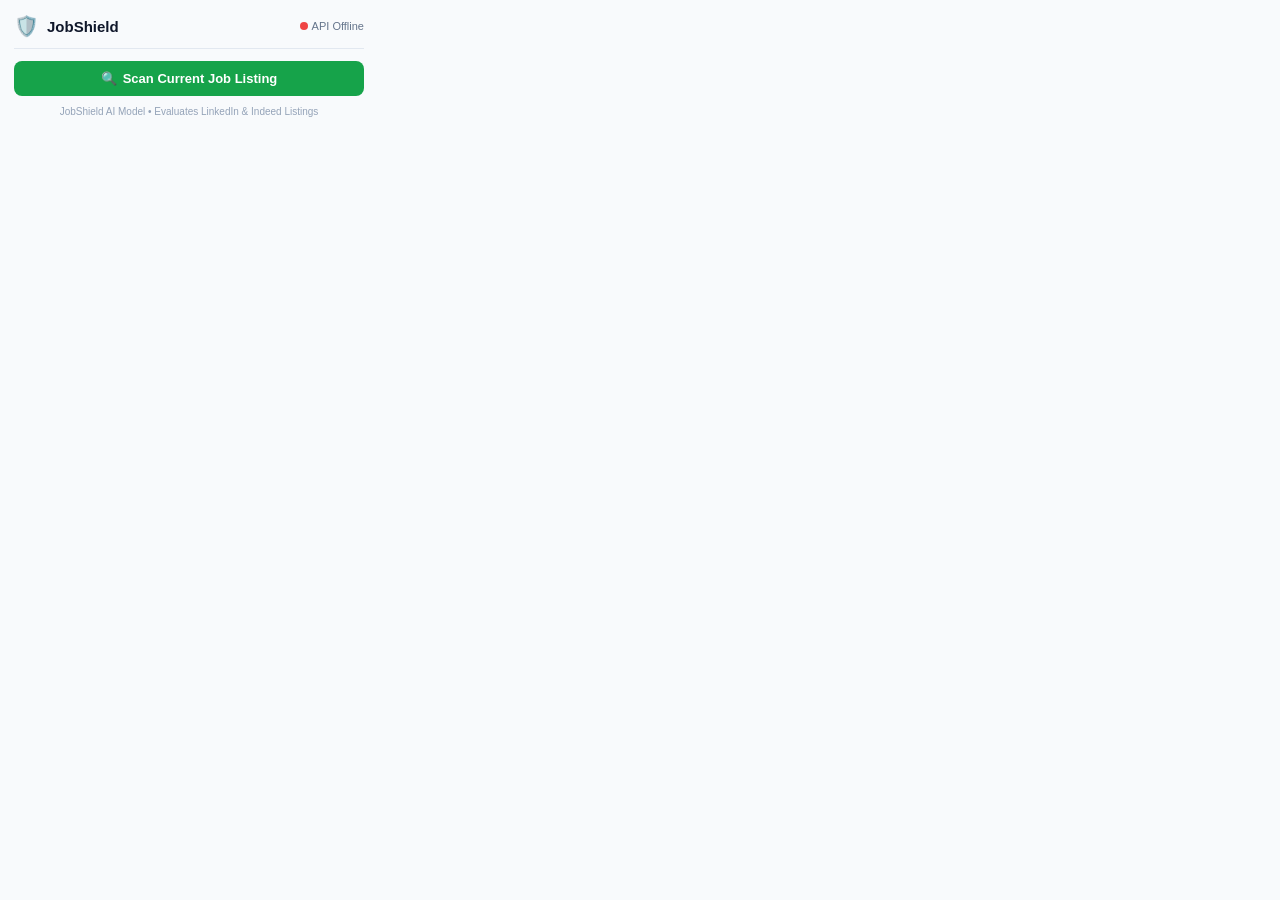
<file: extension/popup.html>
<!DOCTYPE html>
<html lang="en">
<head>
  <meta charset="UTF-8">
  <title>JobShield Extension</title>
  <style>
    body {
      width: 350px;
      margin: 0;
      padding: 14px;
      font-family: -apple-system, BlinkMacSystemFont, "Segoe UI", Roboto, Helvetica, Arial, sans-serif;
      background: #f8fafc;
      color: #1e293b;
    }
    .header {
      display: flex;
      align-items: center;
      justify-content: space-between;
      border-bottom: 1px solid #e2e8f0;
      padding-bottom: 10px;
      margin-bottom: 12px;
    }
    .title-group {
      display: flex;
      align-items: center;
      gap: 8px;
    }
    .logo-icon {
      font-size: 20px;
    }
    .brand-title {
      font-size: 15px;
      font-weight: 700;
      color: #0f172a;
      margin: 0;
    }
    .status-dot {
      width: 8px;
      height: 8px;
      border-radius: 50%;
      background: #22c55e;
      display: inline-block;
    }
    .status-text {
      font-size: 11px;
      color: #64748b;
      display: flex;
      align-items: center;
      gap: 4px;
    }
    .btn-scan {
      width: 100%;
      padding: 10px;
      background: #16a34a;
      color: white;
      border: none;
      border-radius: 8px;
      font-size: 13px;
      font-weight: 600;
      cursor: pointer;
      display: flex;
      align-items: center;
      justify-content: center;
      gap: 6px;
      transition: background 0.2s;
    }
    .btn-scan:hover {
      background: #15803d;
    }
    #result-box {
      margin-top: 12px;
      display: none;
    }
    .verdict-card {
      padding: 12px;
      border-radius: 8px;
      margin-bottom: 10px;
    }
    .verdict-safe {
      background: #f0fdf4;
      border: 1px solid #bbf7d0;
      color: #166534;
    }
    .verdict-danger {
      background: #fff1f2;
      border: 1px solid #fecdd3;
      color: #9f1239;
    }
    .verdict-title {
      font-size: 15px;
      font-weight: 800;
      margin-bottom: 4px;
    }
    .risk-score {
      font-size: 12px;
      font-weight: 600;
    }
    .flags-list {
      margin: 8px 0 0 0;
      padding-left: 4px;
      list-style: none;
      font-size: 11px;
    }
    .signals-header-safe {
      font-size: 11.5px;
      font-weight: 700;
      color: #15803d;
      margin-top: 6px;
      margin-bottom: 4px;
    }
    .signals-header-danger {
      font-size: 11.5px;
      font-weight: 700;
      color: #b91c1c;
      margin-top: 6px;
      margin-bottom: 4px;
    }
    .signals-notes {
      font-size: 10.5px;
      font-weight: 600;
      color: #64748b;
      margin-top: 8px;
      margin-bottom: 3px;
    }
    .flag-item-green {
      color: #14532d;
      margin-bottom: 4px;
      line-height: 1.35;
    }
    .flag-item-red {
      color: #7f1d1d;
      margin-bottom: 4px;
      line-height: 1.35;
    }
    .flag-item-note {
      color: #475569;
      font-size: 10.5px;
      margin-bottom: 2px;
    }
    .ml-keywords {
      display: inline-block;
      background: rgba(22, 163, 74, 0.12);
      color: #15803d;
      padding: 1px 5px;
      border-radius: 4px;
      font-weight: 600;
      font-size: 10.5px;
      margin-left: 2px;
    }
    .footer-note {
      font-size: 10px;
      color: #94a3b8;
      text-align: center;
      margin-top: 10px;
    }
  </style>
</head>
<body>
  <div class="header">
    <div class="title-group">
      <span class="logo-icon">🛡️</span>
      <h1 class="brand-title">JobShield</h1>
    </div>
    <div class="status-text">
      <span id="status-dot" class="status-dot"></span>
      <span id="status-label">API Connected</span>
    </div>
  </div>

  <button id="btn-scan" class="btn-scan">
    <span>🔍</span>
    <span>Scan Current Job Listing</span>
  </button>

  <div id="result-box">
    <div id="verdict-card" class="verdict-card">
      <div id="verdict-title" class="verdict-title">Scanning...</div>
      <div id="risk-score" class="risk-score"></div>
      <ul id="flags-list" class="flags-list"></ul>
    </div>
  </div>

  <div class="footer-note">
    JobShield AI Model • Evaluates LinkedIn & Indeed Listings
  </div>

  <script src="popup.js"></script>
</body>
</html>
</file>
